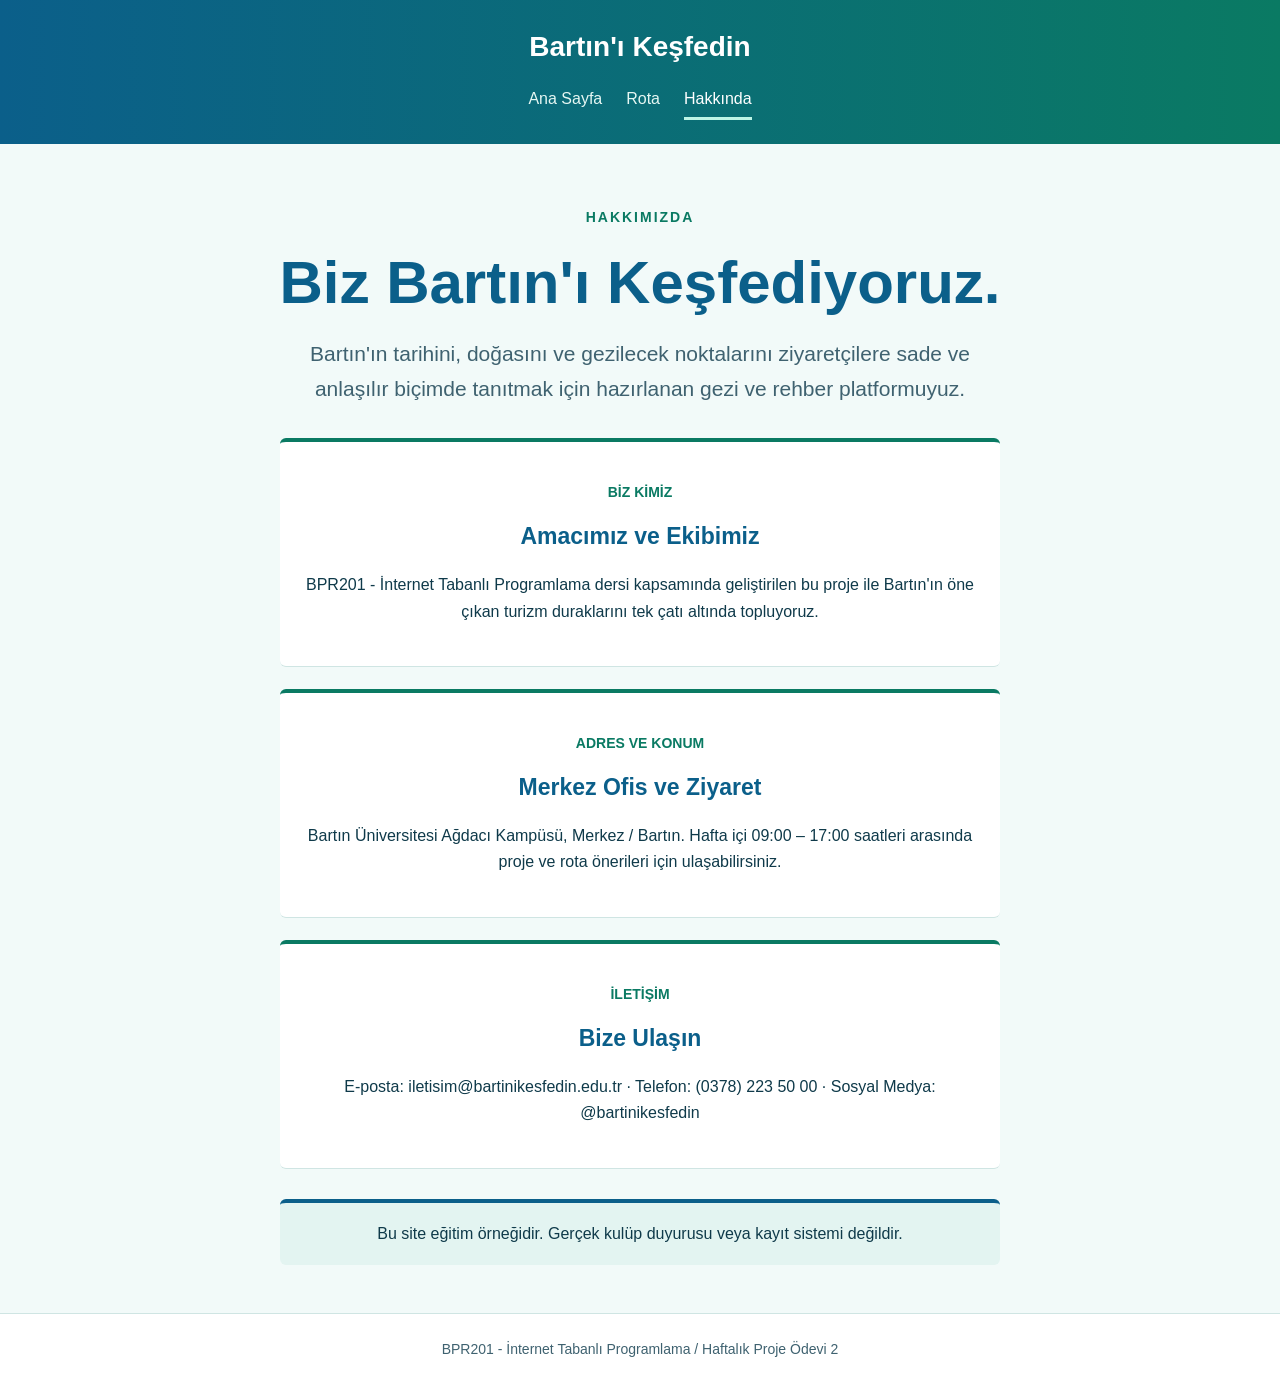
<file: hakkinda.html>
<!doctype html>
<html lang="tr">

<head>
  <meta charset="UTF-8">
  <meta name="viewport" content="width=device-width, initial-scale=1.0">
  <title>Hakkında | Bartın'ı Keşfedin</title>
  <link rel="stylesheet" href="style.css">
  <script src="script.js" defer></script>
  <style>
    /* Kartları alt alta ve aynı genişlikte hizalamak için */
    main .grid {
      flex-direction: column;
      align-items: center;
    }

    main .grid article {
      flex: none;
      width: 100%;
      max-width: 720px;
    }

    /* Bu sayfada scroll ile ekstra kart eklenmesini engelle, sadece 3 kart kalsın */
    main .grid article.ekstra-article {
      display: none !important;
    }
  </style>
</head>

<body>
  <header>
    <div class="brand">Bartın'ı Keşfedin</div>
    <nav aria-label="Ana menü"><a href="index.html">Ana Sayfa</a>
      <a href="icerikler.html">Rota</a>
      <a href="hakkinda.html" aria-current="page">Hakkında</a>
    </nav>
  </header>
  <main>
    <p class="eyebrow">HAKKIMIZDA</p>
    <h1>Biz Bartın'ı Keşfediyoruz.</h1>
    <p class="intro">Bartın'ın tarihini, doğasını ve gezilecek noktalarını ziyaretçilere sade ve anlaşılır biçimde
      tanıtmak için hazırlanan gezi ve rehber platformuyuz.</p>
    <section class="grid" aria-label="Hakkımızda ve iletişim bilgileri">
      <article>
        <p class="meta">BİZ KİMİZ</p>
        <h2>Amacımız ve Ekibimiz</h2>
        <p>BPR201 - İnternet Tabanlı Programlama dersi kapsamında geliştirilen bu proje ile Bartın'ın öne çıkan turizm
          duraklarını tek çatı altında topluyoruz.</p>
      </article>
      <article>
        <p class="meta">ADRES VE KONUM</p>
        <h2>Merkez Ofis ve Ziyaret</h2>
        <p>Bartın Üniversitesi Ağdacı Kampüsü, Merkez / Bartın. Hafta içi 09:00 – 17:00 saatleri arasında proje ve rota
          önerileri için ulaşabilirsiniz.</p>
      </article>
      <article>
        <p class="meta">İLETİŞİM</p>
        <h2>Bize Ulaşın</h2>
        <p>E-posta: iletisim@bartinikesfedin.edu.tr · Telefon: (0378) 223 50 00 · Sosyal Medya: @bartinikesfedin</p>
      </article>
    </section>
    <p class="note">Bu site eğitim örneğidir. Gerçek kulüp duyurusu veya kayıt sistemi değildir.</p>
  </main>
  <footer>BPR201 - İnternet Tabanlı Programlama / Haftalık Proje Ödevi 2</footer>
</body>

</html>
</file>
<file: style.css>
/* Ortak görünüm: Üç HTML dosyası bu dosyayı kullanır. Renkler: mavi, yeşil, beyaz */
:root {
  --mavi: #0b5f8a;
  --yesil: #0a7a63;
  --acik-yesil: #bdf5e6;
  --zemin: #f2faf9;
  --beyaz: #ffffff;
  --yazi: #0f3a4a;
  --soluk-yazi: #3f6270;
  --cizgi: #cfe5e3;
  --gecis: 0.25s ease;
}
* { box-sizing: border-box; }
html { scroll-behavior: smooth; }
body { margin: 0; font-family: Arial, sans-serif; color: var(--yazi); background: var(--zemin); line-height: 1.65; text-align: center; }

header { background: linear-gradient(90deg, var(--mavi), var(--yesil)); color: var(--beyaz); padding: clamp(16px, 3vw, 24px) max(6vw, 20px); }
.brand { font-weight: bold; font-size: clamp(22px, 3vw, 28px); }
nav { display: flex; flex-wrap: wrap; justify-content: center; gap: clamp(14px, 3vw, 24px); margin-top: 12px; }
nav a { color: #e6f7f3; text-decoration: none; padding: 4px 0; border-bottom: 3px solid transparent; transition: color var(--gecis), border-color var(--gecis); }
nav a:hover { color: var(--beyaz); border-bottom-color: rgba(255, 255, 255, 0.55); }
nav a[aria-current="page"] { color: var(--beyaz); border-bottom-color: var(--acik-yesil); }
nav a:focus-visible { outline: 3px solid var(--beyaz); outline-offset: 5px; }

a { color: var(--mavi); }
a:focus-visible { outline: 3px solid var(--mavi); outline-offset: 5px; }
main { max-width: 1100px; margin: 0 auto; padding: clamp(28px, 5vw, 48px) clamp(16px, 3vw, 24px); min-height: 65vh; }
.eyebrow { color: var(--yesil); font-weight: bold; letter-spacing: 2px; font-size: 14px; }
h1 { font-size: clamp(32px, 5vw, 60px); line-height: 1.12; max-width: 850px; margin: 20px auto; color: var(--mavi); }
.intro { font-size: clamp(17px, 2vw, 21px); max-width: 730px; margin-left: auto; margin-right: auto; color: var(--soluk-yazi); }
.button { display: inline-block; margin: 16px 0 32px; padding: 13px 24px; background: var(--yesil); color: var(--beyaz); border-radius: 6px; text-decoration: none; font-weight: bold; transition: background var(--gecis), transform var(--gecis), box-shadow var(--gecis); }
.button:hover { background: var(--mavi); transform: translateY(-2px); box-shadow: 0 6px 14px rgba(11, 95, 138, 0.25); }
.button:focus-visible { outline: 3px solid var(--mavi); outline-offset: 4px; }

/* Kartlar: ortalanır, son satırdaki kartlar da ortada durur */
.grid { display: flex; flex-wrap: wrap; justify-content: center; gap: clamp(16px, 2.5vw, 22px); margin-top: 32px; }
article { flex: 1 1 270px; max-width: 360px; background: var(--beyaz); color: var(--yazi); border-top: 4px solid var(--yesil); border-bottom: 1px solid var(--cizgi); padding: clamp(18px, 3vw, 25px); border-radius: 6px; transition: background-color var(--gecis), color var(--gecis), box-shadow var(--gecis); }
article h2 { margin: 10px 0; font-size: clamp(20px, 2.5vw, 23px); color: var(--mavi); transition: color var(--gecis); }
.meta { font-size: 14px; color: var(--yesil); font-weight: bold; transition: color var(--gecis); }

/* Üzerine gelince kart beyazdan hafif griye döner */
article:hover { background-color: #e9edef; box-shadow: 0 8px 18px rgba(15, 58, 74, 0.12); }

.note { max-width: 720px; margin: 30px auto 0; padding: 18px 22px; border-top: 4px solid var(--mavi); background: #e3f4f1; border-radius: 6px; }
footer { border-top: 1px solid var(--cizgi); background: var(--beyaz); padding: 24px 6vw; color: var(--soluk-yazi); font-size: 14px; }


/* Rota sayfası: uzun kartlar alt alta */
.liste { display: flex; flex-direction: column; gap: 22px; margin-top: 32px; }
article.yer { display: flex; align-items: center; gap: clamp(16px, 3vw, 28px); max-width: none; flex: none; width: 100%; text-align: center; }
article.yer img { width: clamp(150px, 26%, 260px); aspect-ratio: 4 / 3; object-fit: cover; border-radius: 6px; flex-shrink: 0; background: #cfe5e3; }
.yer-metin { flex: 1; }
.yer-metin p { margin: 6px 0; }

/* Yer sayfaları: fotoğraf bir sağda, bir solda */
.detay { max-width: 1000px; }
.parca { display: flex; align-items: center; gap: clamp(20px, 4vw, 40px); margin: clamp(28px, 5vw, 48px) 0; }
.parca.sag { flex-direction: row-reverse; }
.parca figure { flex: 0 1 46%; margin: 0; }
.parca img { width: 100%; aspect-ratio: 4 / 3; object-fit: cover; border-radius: 8px; box-shadow: 0 8px 20px rgba(15, 58, 74, 0.15); background: #cfe5e3; }
.parca figcaption { font-size: 13px; color: var(--soluk-yazi); margin-top: 8px; }
.parca .metin { flex: 1; }
.parca h2 { color: var(--mavi); margin: 0 0 8px; }

@media (max-width: 700px) {
  article.yer { flex-direction: column; }
  article.yer img { width: 100%; }
  .parca, .parca.sag { flex-direction: column; }
  .parca figure { flex: none; width: 100%; }
}

/* Aşağı kaydırınca öğeler alttan süzülerek gelir (script.js bu sınıfları ekler) */
.reveal { opacity: 0; transform: translateY(40px); transition: opacity 0.7s ease, transform 0.7s ease, background-color var(--gecis), color var(--gecis), box-shadow var(--gecis); }
.reveal.gorunur { opacity: 1; transform: none; }

/* Hareketten rahatsız olan kullanıcılar için animasyonları kapat */
@media (prefers-reduced-motion: reduce) {
  html { scroll-behavior: auto; }
  *, *::before, *::after { animation: none !important; transition: none !important; }
  .reveal { opacity: 1; transform: none; }
}
</file>
